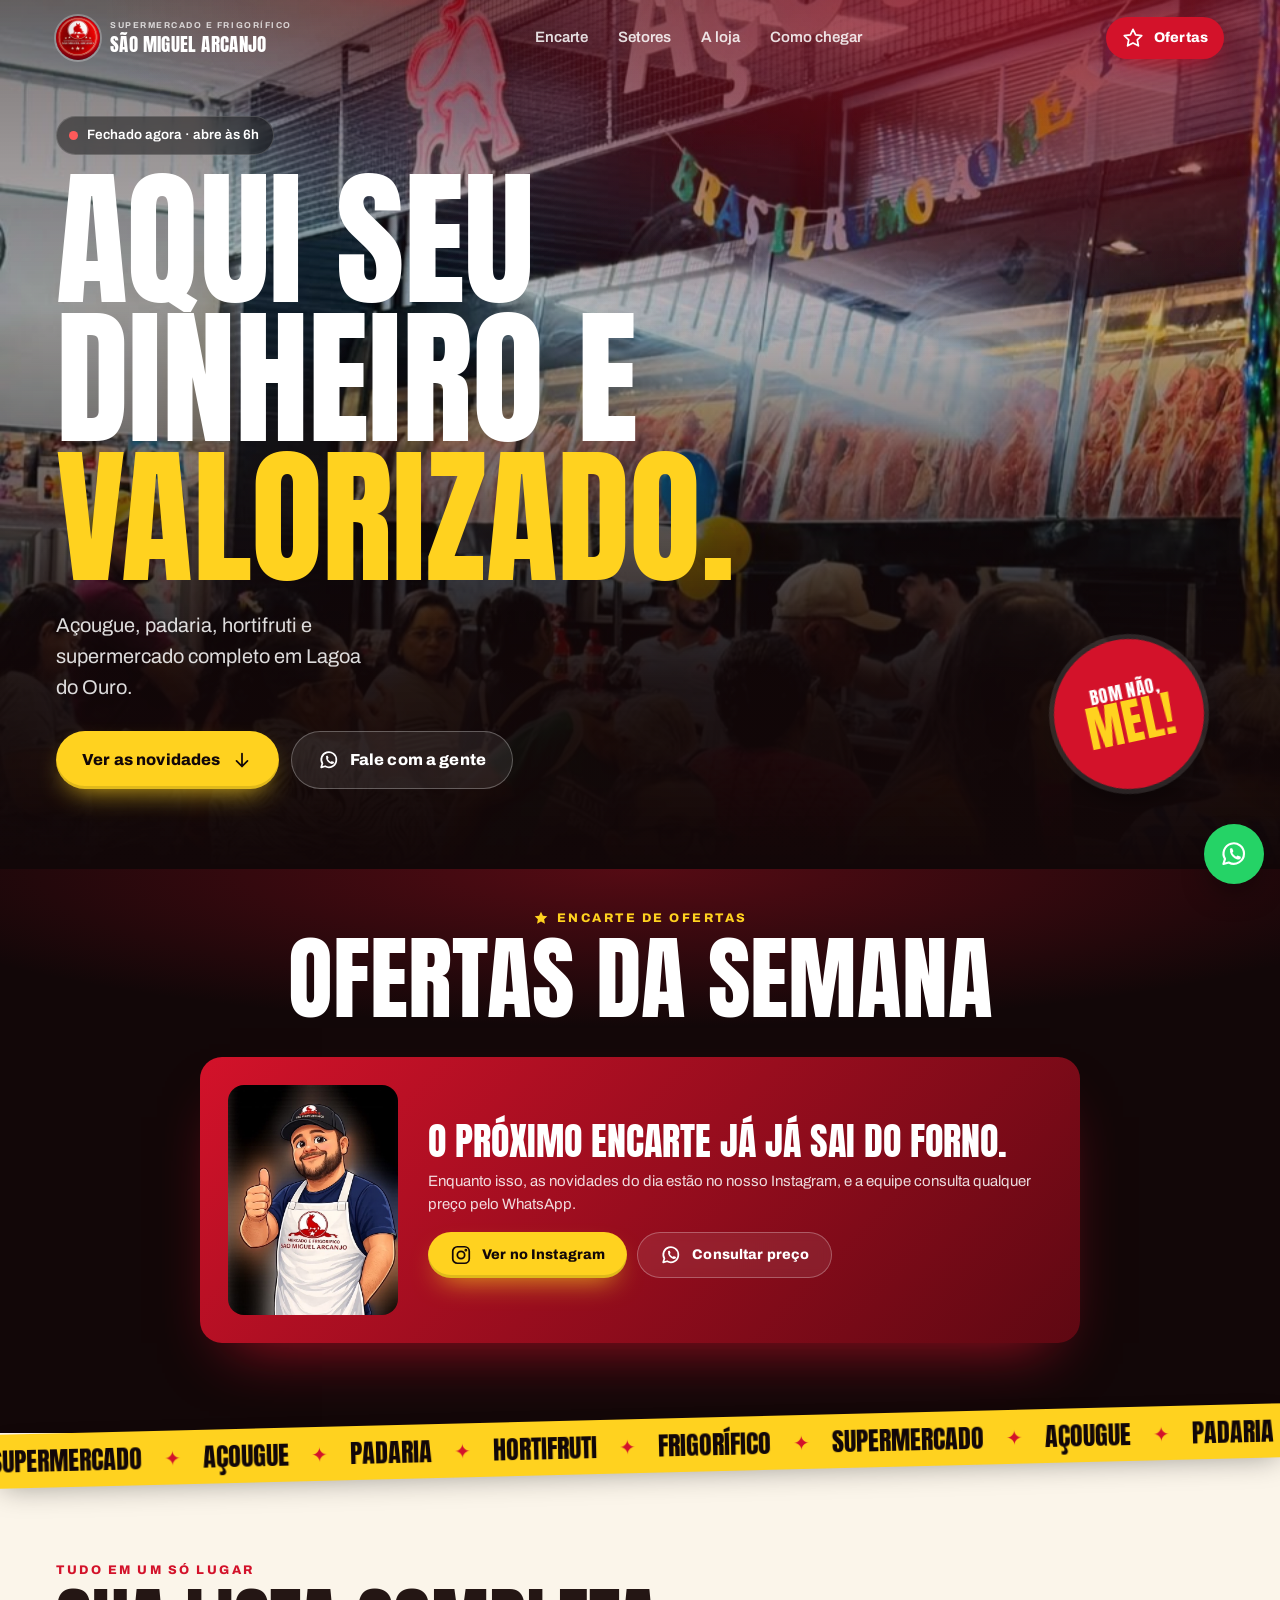
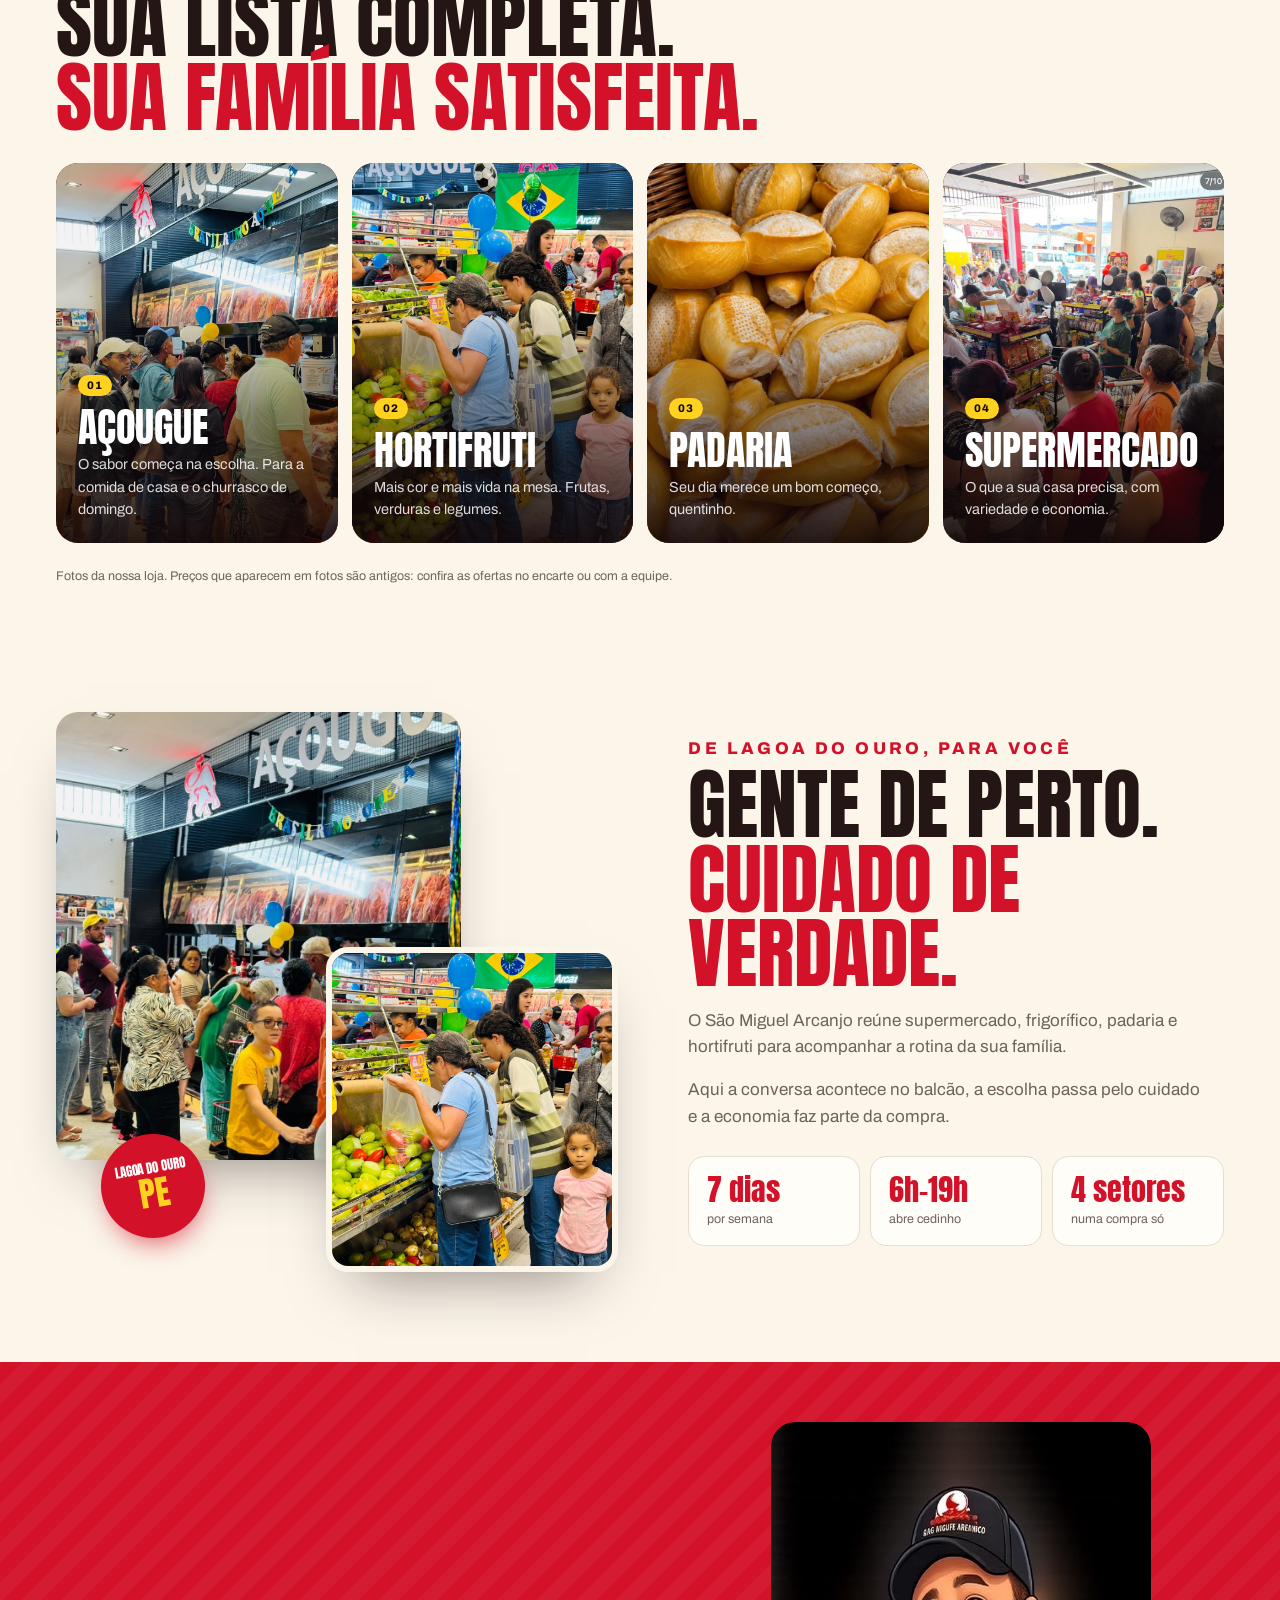
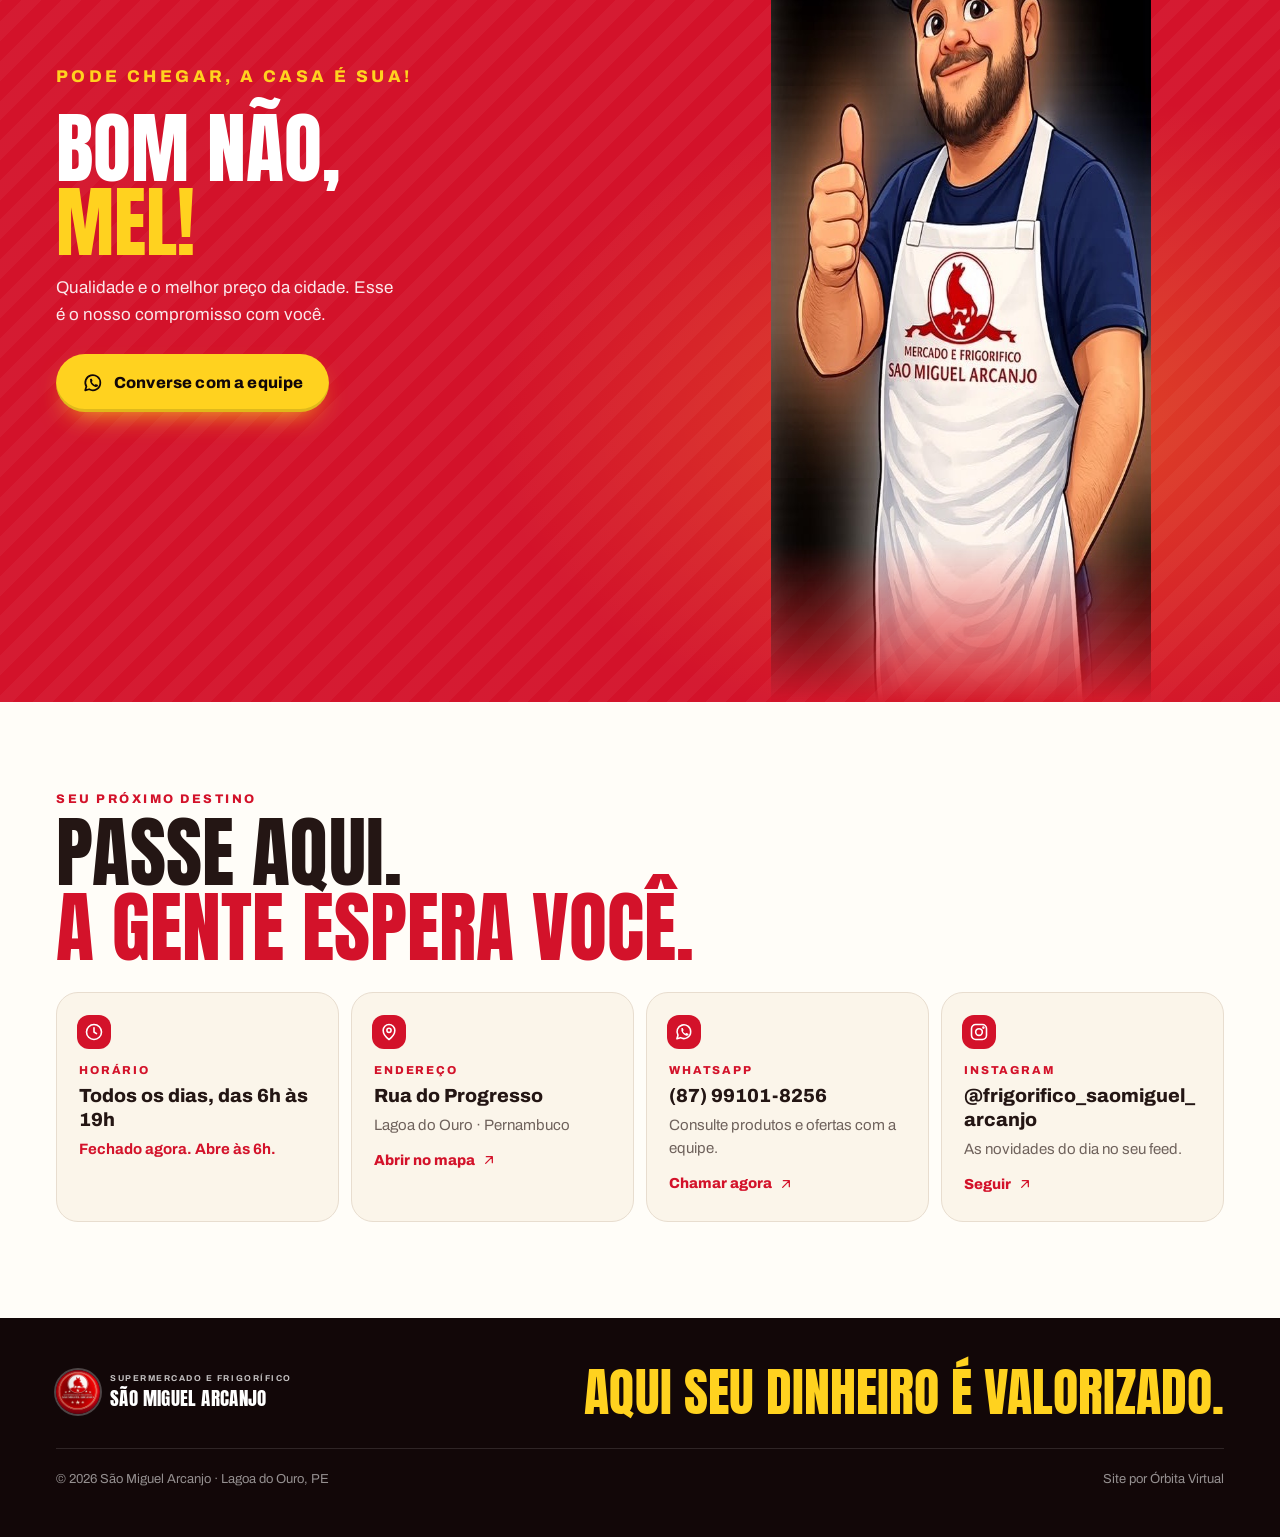
<file: index.html>
<!doctype html>
<html lang="pt-BR">
<head>
<meta charset="utf-8">
<meta name="viewport" content="width=device-width,initial-scale=1,viewport-fit=cover">
<meta name="theme-color" content="#120708">
<title>São Miguel Arcanjo · Aqui seu dinheiro é valorizado</title>
<meta name="description" content="Supermercado e Frigorífico São Miguel Arcanjo em Lagoa do Ouro, PE. Encarte de ofertas da semana, açougue, padaria, hortifruti e supermercado. Todos os dias, das 6h às 19h.">
<meta property="og:title" content="São Miguel Arcanjo · Ofertas da semana">
<meta property="og:description" content="Veja o encarte de ofertas do São Miguel Arcanjo. Todos os dias, das 6h às 19h, em Lagoa do Ouro.">
<meta property="og:type" content="website">
<meta property="og:image" content="https://yotucroni95-droid.github.io/s-omiguelarcanjosite/assets/marca.jpg">
<link rel="icon" href="assets/marca.jpg">
<link rel="apple-touch-icon" href="assets/marca.jpg">
<link rel="preconnect" href="https://fonts.googleapis.com">
<link rel="preconnect" href="https://fonts.gstatic.com" crossorigin>
<link href="https://fonts.googleapis.com/css2?family=Anton&family=Archivo:wght@400;500;600;700;800;900&display=swap" rel="stylesheet">
<link rel="stylesheet" href="style.css?v=20261119">
<script>document.documentElement.classList.add('js')</script>
<script type="module" src="app.js?v=encarte-20261127"></script>
</head>
<body>
<svg class="svg-defs" aria-hidden="true"><defs>
  <symbol id="arrow" viewBox="0 0 24 24"><path d="M5 12h14M13 6l6 6-6 6"/></symbol>
  <symbol id="down" viewBox="0 0 24 24"><path d="M12 5v14M6 13l6 6 6-6"/></symbol>
  <symbol id="up-right" viewBox="0 0 24 24"><path d="m7 17 10-10M8 7h9v9"/></symbol>
  <symbol id="clock" viewBox="0 0 24 24"><circle cx="12" cy="12" r="9"/><path d="M12 7v5l3 2"/></symbol>
  <symbol id="pin" viewBox="0 0 24 24"><path d="M19 10c0 6-7 11-7 11S5 16 5 10a7 7 0 1 1 14 0Z"/><circle cx="12" cy="10" r="2.5"/></symbol>
  <symbol id="star" viewBox="0 0 24 24"><path d="m12 2.5 2.9 6 6.6.9-4.8 4.6 1.2 6.5L12 17.4l-5.9 3.1 1.2-6.5L2.5 9.4l6.6-.9z"/></symbol>
  <symbol id="share" viewBox="0 0 24 24"><circle cx="18" cy="5" r="2.6"/><circle cx="6" cy="12" r="2.6"/><circle cx="18" cy="19" r="2.6"/><path d="m8.3 10.8 7.4-4.4M8.3 13.2l7.4 4.4"/></symbol>
  <symbol id="expand" viewBox="0 0 24 24"><path d="M4 9V4h5M20 9V4h-5M4 15v5h5M20 15v5h-5"/></symbol>
  <symbol id="instagram" viewBox="0 0 24 24"><rect x="3" y="3" width="18" height="18" rx="5"/><circle cx="12" cy="12" r="4"/><circle cx="17.3" cy="6.7" r=".6" fill="currentColor"/></symbol>
  <symbol id="whatsapp" viewBox="0 0 24 24"><path d="M20 11.6a8.2 8.2 0 0 1-12.2 7.2L3.5 20l1.3-4.1A8.2 8.2 0 1 1 20 11.6Z"/><path d="M8.6 8.2c.2-.6.6-.9 1-.9h.6c.2 0 .4.1.5.4l.7 1.7c.1.2 0 .5-.1.7l-.5.6c-.1.2-.1.4 0 .6.6 1.1 1.5 2 2.6 2.6.2.1.4.1.6 0l.6-.5c.2-.2.5-.2.7-.1l1.7.7c.3.1.4.3.4.5v.6c0 .5-.3.9-.9 1.1-.6.2-1.4.3-2.4-.1-2.3-.8-4.2-2.7-5-5-.4-1-.3-1.8-.1-2.4Z" fill="currentColor" stroke="none"/></symbol>
  <symbol id="close" viewBox="0 0 24 24"><path d="M6 6l12 12M18 6 6 18"/></symbol>
</defs></svg>

<a class="skip" href="#principal">Pular para o conteúdo</a>

<header class="top" id="topo">
  <a class="brand" href="#inicio" aria-label="São Miguel Arcanjo, início">
    <img src="assets/marca.jpg" alt="" width="44" height="44">
    <span><small>Supermercado e Frigorífico</small>São Miguel Arcanjo</span>
  </a>
  <nav class="nav" aria-label="Navegação principal">
    <a href="#ofertas">Encarte</a><a href="#setores">Setores</a><a href="#loja">A loja</a><a href="#visite">Como chegar</a>
  </nav>
  <a class="btn btn-red btn-sm top-cta" href="#ofertas" data-cta-ofertas><svg class="icon"><use href="#star"/></svg><span>Ofertas</span></a>
</header>

<main id="principal">

<!-- ============ TOPO ============ -->
<section class="hero" id="inicio">
  <img class="hero-bg" src="assets/loja.jpg" alt="" fetchpriority="high">
  <div class="hero-shade"></div>
  <div class="hero-in">
    <p class="status" data-status><span class="status-dot"></span><span data-status-txt>Todos os dias, das 6h às 19h</span></p>
    <h1 class="hero-title">
      <span class="line"><span>Aqui seu</span></span>
      <span class="line"><span>dinheiro é</span></span>
      <span class="line"><span class="hl">valorizado.</span></span>
    </h1>
    <p class="hero-sub">Açougue, padaria, hortifruti e supermercado completo em Lagoa do Ouro.</p>
    <div class="hero-actions">
      <a class="btn btn-yellow btn-lg" href="#ofertas" data-hero-cta>
        <span data-hero-cta-txt>Ver o encarte da semana</span><svg class="icon"><use href="#down"/></svg>
      </a>
      <a class="btn btn-ghost btn-lg" href="https://wa.me/5587991018256"><svg class="icon"><use href="#whatsapp"/></svg>Fale com a gente</a>
    </div>
  </div>
  <div class="hero-stamp" aria-hidden="true"><span>Bom não,</span><b>mel!</b></div>
</section>

<!-- ============ ENCARTE ============ -->
<section class="ofertas" id="ofertas" aria-labelledby="ofertas-titulo">
  <div class="ofertas-head">
    <p class="kicker"><svg class="icon"><use href="#star"/></svg> Encarte de ofertas</p>
    <h2 id="ofertas-titulo" data-ofertas-titulo>Ofertas da semana</h2>
    <div class="validade" data-validade hidden>
      <span data-validade-txt></span>
      <span class="countdown" data-countdown aria-live="off"></span>
    </div>
  </div>

  <!-- Com encarte no ar -->
  <div class="encarte" data-encarte hidden>
    <div class="paginas-nav" data-paginas-nav hidden></div>
    <div class="paginas" data-paginas></div>
    <div class="encarte-acoes">
      <button class="btn btn-yellow btn-lg" type="button" data-compartilhar><svg class="icon"><use href="#share"/></svg>Mandar o encarte pra alguém</button>
      <a class="btn btn-ghost btn-lg" href="https://wa.me/5587991018256?text=Ol%C3%A1!%20Vi%20o%20encarte%20no%20site%20e%20quero%20consultar%20uma%20oferta." ><svg class="icon"><use href="#whatsapp"/></svg>Consultar pelo WhatsApp</a>
    </div>
    <p class="encarte-nota">Aceitamos Pix, à vista, cartão de crédito e débito ou transferência. Confira a validade de cada encarte.</p>
  </div>

  <!-- Sem encarte no ar -->
  <div class="sem-encarte" data-sem-encarte>
    <div class="sem-card">
      <img src="assets/mascote-recorte.jpg" alt="Mascote do São Miguel Arcanjo fazendo sinal de positivo" loading="lazy" width="580" height="880">
      <div>
        <h3>O próximo encarte já já sai do forno.</h3>
        <p>Enquanto isso, as novidades do dia estão no nosso Instagram, e a equipe consulta qualquer preço pelo WhatsApp.</p>
        <div class="sem-acoes">
          <a class="btn btn-yellow" href="https://www.instagram.com/frigorifico_saomiguel_arcanjo/" target="_blank" rel="noopener noreferrer"><svg class="icon"><use href="#instagram"/></svg>Ver no Instagram</a>
          <a class="btn btn-ghost" href="https://wa.me/5587991018256?text=Ol%C3%A1!%20Gostaria%20de%20consultar%20as%20ofertas%20do%20S%C3%A3o%20Miguel%20Arcanjo."><svg class="icon"><use href="#whatsapp"/></svg>Consultar preço</a>
        </div>
      </div>
    </div>
  </div>
</section>

<div class="ticker" aria-hidden="true"><div class="ticker-track">
  <span>Supermercado</span><i>✦</i><span>Açougue</span><i>✦</i><span>Padaria</span><i>✦</i><span>Hortifruti</span><i>✦</i><span>Frigorífico</span><i>✦</i>
  <span>Supermercado</span><i>✦</i><span>Açougue</span><i>✦</i><span>Padaria</span><i>✦</i><span>Hortifruti</span><i>✦</i><span>Frigorífico</span><i>✦</i>
</div></div>

<!-- ============ SETORES ============ -->
<section class="setores" id="setores" aria-labelledby="setores-titulo">
  <div class="sec-head reveal">
    <p class="kicker dark">Tudo em um só lugar</p>
    <h2 id="setores-titulo">Sua lista completa.<br><em>Sua família satisfeita.</em></h2>
  </div>
  <div class="setor-trilho" data-trilho>
    <article class="setor reveal">
      <img src="assets/acougue.jpg" alt="Balcão de atendimento do açougue" loading="lazy">
      <div class="setor-txt"><span class="setor-n">01</span><h3>Açougue</h3><p>O sabor começa na escolha. Para a comida de casa e o churrasco de domingo.</p></div>
    </article>
    <article class="setor reveal">
      <img src="assets/hortifruti.jpg" alt="Clientes escolhendo frutas e verduras" loading="lazy">
      <div class="setor-txt"><span class="setor-n">02</span><h3>Hortifruti</h3><p>Mais cor e mais vida na mesa. Frutas, verduras e legumes.</p></div>
    </article>
    <article class="setor reveal">
      <img src="assets/padaria.jpg" alt="Pães dourados em uma cesta da padaria" loading="lazy">
      <div class="setor-txt"><span class="setor-n">03</span><h3>Padaria</h3><p>Seu dia merece um bom começo, quentinho.</p></div>
    </article>
    <article class="setor reveal">
      <img src="assets/mercado.jpg" alt="Clientes na área de caixas do supermercado" loading="lazy">
      <div class="setor-txt"><span class="setor-n">04</span><h3>Supermercado</h3><p>O que a sua casa precisa, com variedade e economia.</p></div>
    </article>
  </div>
  <div class="trilho-dots" data-trilho-dots aria-hidden="true"><i></i><i></i><i></i><i></i></div>
  <p class="foto-nota">Fotos da nossa loja. Preços que aparecem em fotos são antigos: confira as ofertas no encarte ou com a equipe.</p>
</section>

<!-- ============ A LOJA ============ -->
<section class="loja" id="loja" aria-labelledby="loja-titulo">
  <div class="loja-fotos reveal">
    <img class="f1" src="assets/loja.jpg" alt="Movimento de clientes no açougue" loading="lazy">
    <img class="f2" src="assets/hortifruti.jpg" alt="Setor de hortifruti" loading="lazy">
    <span class="loja-selo">Lagoa do Ouro<br><b>PE</b></span>
  </div>
  <div class="loja-txt reveal">
    <p class="kicker dark">De Lagoa do Ouro, para você</p>
    <h2 id="loja-titulo">Gente de perto.<br><em>Cuidado de verdade.</em></h2>
    <p>O São Miguel Arcanjo reúne supermercado, frigorífico, padaria e hortifruti para acompanhar a rotina da sua família.</p>
    <p>Aqui a conversa acontece no balcão, a escolha passa pelo cuidado e a economia faz parte da compra.</p>
    <ul class="selos">
      <li><b>7 dias</b><span>por semana</span></li>
      <li><b data-horario="{abre}h–{fecha}h">6h–19h</b><span>abre cedinho</span></li>
      <li><b>4 setores</b><span>numa compra só</span></li>
    </ul>
  </div>
</section>

<!-- ============ MASCOTE ============ -->
<section class="mascote" aria-label="Bom não, mel!">
  <div class="mascote-txt reveal">
    <p class="kicker">Pode chegar, a casa é sua!</p>
    <h2>Bom não,<br><em>mel!</em></h2>
    <p>Qualidade e o melhor preço da cidade. Esse é o nosso compromisso com você.</p>
    <a class="btn btn-yellow btn-lg" href="https://wa.me/5587991018256"><svg class="icon"><use href="#whatsapp"/></svg>Converse com a equipe</a>
  </div>
  <img class="mascote-img reveal" src="assets/mascote-recorte.jpg" alt="Mascote do São Miguel Arcanjo, de boné e avental, fazendo sinal de positivo" loading="lazy" width="580" height="880">
</section>

<!-- ============ VISITE ============ -->
<section class="visite" id="visite" aria-labelledby="visite-titulo">
  <div class="sec-head reveal">
    <p class="kicker dark">Seu próximo destino</p>
    <h2 id="visite-titulo">Passe aqui.<br><em>A gente espera você.</em></h2>
  </div>
  <div class="cards">
    <div class="card reveal">
      <svg class="icon"><use href="#clock"/></svg>
      <small>Horário</small>
      <h3 data-horario="Todos os dias, das {abre}h às {fecha}h">Todos os dias, das 6h às 19h</h3>
      <p class="card-status" data-status-card>De segunda a domingo.</p>
    </div>
    <a class="card reveal" href="https://www.google.com/maps/search/?api=1&query=Supermercado%20e%20Frigor%C3%ADfico%20S%C3%A3o%20Miguel%20Arcanjo%20Rua%20do%20Progresso%20Lagoa%20do%20Ouro%20PE" target="_blank" rel="noopener noreferrer">
      <svg class="icon"><use href="#pin"/></svg>
      <small>Endereço</small>
      <h3>Rua do Progresso</h3>
      <p>Lagoa do Ouro · Pernambuco</p>
      <span class="card-link">Abrir no mapa <svg class="icon"><use href="#up-right"/></svg></span>
    </a>
    <a class="card reveal" href="https://wa.me/5587991018256">
      <svg class="icon"><use href="#whatsapp"/></svg>
      <small>WhatsApp</small>
      <h3>(87) 99101-8256</h3>
      <p>Consulte produtos e ofertas com a equipe.</p>
      <span class="card-link">Chamar agora <svg class="icon"><use href="#up-right"/></svg></span>
    </a>
    <a class="card reveal" href="https://www.instagram.com/frigorifico_saomiguel_arcanjo/" target="_blank" rel="noopener noreferrer">
      <svg class="icon"><use href="#instagram"/></svg>
      <small>Instagram</small>
      <h3>@frigorifico_saomiguel_arcanjo</h3>
      <p>As novidades do dia no seu feed.</p>
      <span class="card-link">Seguir <svg class="icon"><use href="#up-right"/></svg></span>
    </a>
  </div>
</section>

</main>

<footer class="rodape">
  <a class="brand" href="#inicio"><img src="assets/marca.jpg" alt="" width="44" height="44"><span><small>Supermercado e Frigorífico</small>São Miguel Arcanjo</span></a>
  <p>Aqui seu dinheiro é valorizado.</p>
  <div class="rodape-baixo"><span>© <span id="ano">2026</span> São Miguel Arcanjo · Lagoa do Ouro, PE</span><a href="https://yotucroni95-droid.github.io/orbitavirtual/">Site por Órbita Virtual</a></div>
</footer>

<a class="zap" href="https://wa.me/5587991018256" aria-label="Atendimento pelo WhatsApp"><svg class="icon"><use href="#whatsapp"/></svg></a>

<dialog class="visor" id="visor" aria-label="Encarte em tela cheia">
  <div class="visor-barra">
    <span data-visor-titulo>Encarte</span>
    <button type="button" class="visor-fechar" data-visor-fechar aria-label="Fechar"><svg class="icon"><use href="#close"/></svg></button>
  </div>
  <div class="visor-area" data-visor-area><img data-visor-img alt=""></div>
  <p class="visor-dica">Toque duas vezes para aproximar. Use dois dedos para dar zoom.</p>
</dialog>
</body>
</html>
</file>
<file: style.css>
/* São Miguel Arcanjo · visual de 16/11/2026
   Cores da marca: vermelho do logo, preto do encarte e o amarelo das etiquetas de preço. */
:root{
  --red:#D3122A; --red-2:#A50D20; --red-deep:#5E0812;
  --black:#120708; --black-2:#1D0B0D;
  --yellow:#FFD21F; --yellow-2:#F2B705;
  --cream:#FBF5EA; --paper:#FFFDF8; --ink:#241614; --muted:#6F625C; --line:#E8DDCF;
  --display:'Anton','Impact','Arial Narrow',sans-serif;
  --body:'Archivo',system-ui,-apple-system,'Segoe UI',sans-serif;
  --gutter:clamp(16px,5vw,56px);
  --radius:22px;
  --ease:cubic-bezier(.16,1,.3,1);
  --top-h:64px;
}
*{box-sizing:border-box}
html{scroll-behavior:smooth;scroll-padding-top:calc(var(--top-h) + 8px);-webkit-text-size-adjust:100%}
body{margin:0;font:400 16px/1.55 var(--body);color:var(--ink);background:var(--cream);-webkit-font-smoothing:antialiased;overflow-x:hidden}
img{max-width:100%;display:block}
a{color:inherit;text-decoration:none}
button{font:inherit;color:inherit;cursor:pointer;background:none;border:0}
a,button{-webkit-tap-highlight-color:transparent}
:focus-visible{outline:3px solid var(--yellow);outline-offset:3px;border-radius:6px}
h1,h2,h3{margin:0}
em{font-style:normal}
.svg-defs{position:absolute;width:0;height:0;overflow:hidden}
.icon{width:22px;height:22px;fill:none;stroke:currentColor;stroke-width:1.9;stroke-linecap:round;stroke-linejoin:round;flex-shrink:0}
.skip{position:absolute;left:-999px;top:8px;z-index:100;background:var(--yellow);color:var(--black);padding:10px 14px;border-radius:10px;font-weight:700}
.skip:focus{left:8px}

/* ---------- botões ---------- */
.btn{display:inline-flex;align-items:center;justify-content:center;gap:10px;height:50px;padding:0 22px;border-radius:999px;font:800 15px/1 var(--body);letter-spacing:.01em;transition:transform .2s var(--ease),background .2s,box-shadow .2s;white-space:nowrap}
.btn:active{transform:scale(.96)}
.btn-lg{height:58px;padding:0 26px;font-size:16px}
.btn-sm{height:42px;padding:0 16px;font-size:14px}
.btn-red{background:var(--red);color:#fff;box-shadow:0 10px 24px -10px rgba(211,18,42,.8)}
.btn-red:hover{background:var(--red-2)}
.btn-yellow{background:var(--yellow);color:var(--black);box-shadow:0 12px 28px -12px rgba(255,210,31,.9),inset 0 -3px 0 rgba(0,0,0,.12)}
.btn-yellow:hover{background:#FFDB4D}
.btn-ghost{background:rgba(255,255,255,.08);color:#fff;border:1.5px solid rgba(255,255,255,.28);backdrop-filter:blur(6px);-webkit-backdrop-filter:blur(6px)}
.btn-ghost:hover{background:rgba(255,255,255,.16)}

/* ---------- topo fixo ---------- */
.top{position:fixed;inset:0 0 auto;z-index:50;height:var(--top-h);padding:0 var(--gutter);padding-top:env(safe-area-inset-top);display:flex;align-items:center;gap:20px;justify-content:space-between;color:#fff;transition:background .3s,box-shadow .3s,backdrop-filter .3s}
.top.solid{background:rgba(18,7,8,.86);backdrop-filter:blur(14px) saturate(1.4);-webkit-backdrop-filter:blur(14px) saturate(1.4);box-shadow:0 1px 0 rgba(255,255,255,.08)}
.brand{display:flex;align-items:center;gap:10px;font:400 17px/1 var(--display);letter-spacing:.02em;text-transform:uppercase}
.brand img{width:44px;height:44px;border-radius:50%;object-fit:cover;box-shadow:0 0 0 2px rgba(255,255,255,.25)}
.brand small{display:block;font:700 8.5px/1 var(--body);letter-spacing:.18em;opacity:.75;margin-bottom:5px}
.nav{display:none;gap:30px;font-weight:600;font-size:15px}
.nav a{position:relative;opacity:.85}
.nav a:hover{opacity:1}
.nav a::after{content:"";position:absolute;left:0;right:0;bottom:-6px;height:2px;background:var(--yellow);transform:scaleX(0);transition:transform .3s var(--ease)}
.nav a:hover::after{transform:scaleX(1)}
.top-cta.pulse{animation:pulse 2.4s infinite}
@keyframes pulse{0%{box-shadow:0 0 0 0 rgba(211,18,42,.6)}70%{box-shadow:0 0 0 12px rgba(211,18,42,0)}100%{box-shadow:0 0 0 0 rgba(211,18,42,0)}}

/* ---------- abertura ---------- */
.hero{position:relative;min-height:min(86svh,820px);display:flex;align-items:flex-end;padding:calc(var(--top-h) + 40px) var(--gutter) 56px;color:#fff;overflow:hidden;background:var(--black)}
.hero-bg{position:absolute;inset:0;width:100%;height:100%;object-fit:cover;object-position:center 35%;transform:scale(1.08);animation:zoom 14s var(--ease) forwards}
@keyframes zoom{to{transform:scale(1)}}
.hero-shade{position:absolute;inset:0;background:
  radial-gradient(120% 70% at 80% 0%,rgba(211,18,42,.55),transparent 60%),
  linear-gradient(180deg,rgba(18,7,8,.55) 0%,rgba(18,7,8,.25) 35%,rgba(18,7,8,.92) 78%,var(--black) 100%)}
.hero-in{position:relative;z-index:2;max-width:760px}
.status{display:inline-flex;align-items:center;gap:9px;margin:0 0 18px;padding:8px 14px 8px 12px;border-radius:999px;background:rgba(0,0,0,.45);border:1px solid rgba(255,255,255,.16);font-size:13.5px;font-weight:600;backdrop-filter:blur(8px);-webkit-backdrop-filter:blur(8px)}
.status-dot{width:9px;height:9px;border-radius:50%;background:#9AA0AC}
.status.aberto .status-dot{background:#2EE07A;box-shadow:0 0 0 0 rgba(46,224,122,.7);animation:blip 1.8s infinite}
.status.fechado .status-dot{background:#FF5A5A}
@keyframes blip{70%{box-shadow:0 0 0 9px rgba(46,224,122,0)}100%{box-shadow:0 0 0 0 rgba(46,224,122,0)}}
.hero-title{font:400 clamp(58px,17vw,148px)/.9 var(--display);text-transform:uppercase;letter-spacing:-.005em}
.hero-title .line{display:block;overflow:hidden;padding-bottom:.04em}
.hero-title .line>span{display:inline-block}
.js .hero-title .line>span{transform:translateY(105%);animation:rise .9s var(--ease) forwards}
.js .hero-title .line:nth-child(2)>span{animation-delay:.08s}
.js .hero-title .line:nth-child(3)>span{animation-delay:.16s}
@keyframes rise{to{transform:none}}
.hl{color:var(--yellow);position:relative}
.hero-sub{margin:20px 0 28px;max-width:30ch;font-size:clamp(16px,4.3vw,20px);color:rgba(255,255,255,.86)}
.hero-actions{display:flex;flex-wrap:wrap;gap:12px}
.hero-actions .btn{flex:1 1 auto}
.js .hero-sub,.js .hero-actions,.js .status{opacity:0;transform:translateY(16px);animation:fadeup .8s .35s var(--ease) forwards}
.js .hero-actions{animation-delay:.45s}
.js .status{animation-delay:.05s}
@keyframes fadeup{to{opacity:1;transform:none}}
.hero-actions .btn-yellow .icon{animation:nudge 1.6s ease-in-out infinite}
@keyframes nudge{50%{transform:translateY(4px)}}
.hero-stamp{position:absolute;z-index:3;right:var(--gutter);top:calc(var(--top-h) + 24px);width:96px;height:96px;border-radius:50%;background:var(--red);display:grid;place-content:center;text-align:center;transform:rotate(-12deg);box-shadow:0 0 0 5px rgba(255,255,255,.12),0 14px 30px -8px rgba(0,0,0,.6);font:400 12px/1 var(--display);text-transform:uppercase;letter-spacing:.03em;animation:spin-in 1s .6s var(--ease) both}
.hero-stamp b{font-weight:400;font-size:30px;color:var(--yellow);line-height:.95}
@keyframes spin-in{from{opacity:0;transform:rotate(-80deg) scale(.4)}}

/* ---------- encarte ---------- */
.ofertas{background:var(--black);color:#fff;padding:20px 0 64px;position:relative}
.ofertas::before{content:"";position:absolute;inset:0;background:radial-gradient(90% 40% at 50% 0%,rgba(211,18,42,.35),transparent 70%);pointer-events:none}
.ofertas-head{position:relative;padding:0 var(--gutter);text-align:center;margin-bottom:22px}
.kicker{display:inline-flex;align-items:center;gap:8px;margin:0 0 10px;font:800 12.5px/1 var(--body);letter-spacing:.2em;text-transform:uppercase;color:var(--yellow)}
.kicker .icon{width:16px;height:16px;fill:currentColor;stroke:none}
.kicker.dark{color:var(--red)}
.ofertas h2{font:400 clamp(44px,12vw,92px)/.92 var(--display);text-transform:uppercase}
.validade{display:flex;flex-wrap:wrap;justify-content:center;align-items:center;gap:8px 12px;margin-top:14px;font-size:15px;color:rgba(255,255,255,.8)}
.countdown{display:inline-flex;align-items:center;gap:6px;padding:7px 12px;border-radius:999px;background:var(--red);color:#fff;font:700 14px/1 var(--body);font-variant-numeric:tabular-nums}
.countdown:empty{display:none}

.paginas-nav{position:sticky;top:var(--top-h);z-index:20;display:flex;justify-content:center;gap:8px;padding:10px var(--gutter);margin-bottom:14px;background:linear-gradient(var(--black) 70%,transparent)}
.paginas-nav button{height:38px;padding:0 16px;border-radius:999px;border:1.5px solid rgba(255,255,255,.22);font-weight:700;font-size:14px;color:#fff;transition:background .2s,color .2s,border-color .2s}
.paginas-nav button[aria-current="true"]{background:var(--yellow);border-color:var(--yellow);color:var(--black)}
.paginas{position:relative;display:grid;gap:18px;padding:0 10px;max-width:1240px;margin:0 auto}
.pagina{margin:0;position:relative;border-radius:14px;overflow:hidden;background:#2a1416;box-shadow:0 24px 60px -24px rgba(0,0,0,.9),0 0 0 1px rgba(255,255,255,.06)}
.pagina img{width:100%;height:auto;aspect-ratio:var(--ar,9/16)}
.pagina .ampliar{position:absolute;right:10px;bottom:10px;display:inline-flex;align-items:center;gap:7px;height:40px;padding:0 14px;border-radius:999px;background:rgba(18,7,8,.78);color:#fff;font-weight:700;font-size:13.5px;backdrop-filter:blur(6px);-webkit-backdrop-filter:blur(6px)}
.pagina .ampliar .icon{width:18px;height:18px}
.pagina-n{position:absolute;left:10px;bottom:18px;padding:6px 10px;border-radius:999px;background:var(--yellow);color:var(--black);font:800 12px/1 var(--body);letter-spacing:.06em;text-transform:uppercase}
.js .pagina{opacity:0;transform:translateY(30px) scale(.98);transition:opacity .8s var(--ease),transform .8s var(--ease)}
.js .pagina.visto{opacity:1;transform:none}
.encarte-acoes{display:flex;flex-wrap:wrap;justify-content:center;gap:12px;padding:26px var(--gutter) 0}
.encarte-acoes .btn{flex:1 1 280px;max-width:380px}
.encarte-nota{margin:16px auto 0;padding:0 var(--gutter);max-width:640px;text-align:center;font-size:13.5px;color:rgba(255,255,255,.6)}

.sem-encarte{padding:0 var(--gutter)}
.sem-card{position:relative;max-width:880px;margin:0 auto;display:grid;grid-template-columns:110px 1fr;gap:18px;align-items:center;padding:20px;border-radius:var(--radius);background:linear-gradient(135deg,var(--red) 0%,var(--red-deep) 100%);box-shadow:0 30px 60px -30px rgba(211,18,42,.8);overflow:hidden}
.sem-card img{width:110px;height:150px;object-fit:cover;object-position:top;border-radius:16px}
.sem-card h3{font:400 clamp(24px,6.4vw,38px)/1 var(--display);text-transform:uppercase}
.sem-card p{margin:10px 0 16px;color:rgba(255,255,255,.85);font-size:15px}
.sem-acoes{display:flex;flex-wrap:wrap;gap:10px}
.sem-acoes .btn{height:46px;font-size:14px}

/* ---------- faixa ---------- */
.ticker{background:var(--yellow);color:var(--black);overflow:hidden;padding:14px 0;transform:rotate(-1.4deg);margin:-14px -10px 0;position:relative;z-index:2;box-shadow:0 10px 30px -12px rgba(0,0,0,.4)}
.ticker-track{display:flex;width:max-content;gap:22px;align-items:center;font:400 26px/1 var(--display);text-transform:uppercase;animation:roll 22s linear infinite}
.ticker i{font-style:normal;color:var(--red);font-size:20px}
@keyframes roll{to{transform:translateX(-50%)}}

/* ---------- títulos de seção ---------- */
.sec-head{padding:0 var(--gutter);margin-bottom:28px}
.sec-head h2,.loja h2,.mascote h2{font:400 clamp(40px,10.5vw,78px)/.95 var(--display);text-transform:uppercase}
.sec-head h2 em,.loja h2 em{color:var(--red)}

/* ---------- setores ---------- */
.setores{padding:84px 0 56px;background:var(--cream)}
.setor-trilho{display:flex;gap:14px;overflow-x:auto;scroll-snap-type:x mandatory;padding:0 var(--gutter) 6px;scrollbar-width:none;overscroll-behavior-x:contain}
.setor-trilho::-webkit-scrollbar{display:none}
.setor{position:relative;flex:0 0 78%;max-width:360px;aspect-ratio:4/5.4;border-radius:var(--radius);overflow:hidden;scroll-snap-align:center;color:#fff;background:#3a2422;isolation:isolate}
.setor img{position:absolute;inset:0;width:100%;height:100%;object-fit:cover;transition:transform 1.2s var(--ease);z-index:-2}
.setor::after{content:"";position:absolute;inset:0;background:linear-gradient(180deg,transparent 35%,rgba(18,7,8,.92));z-index:-1}
.setor:hover img{transform:scale(1.06)}
.setor-txt{position:absolute;left:0;right:0;bottom:0;padding:22px}
.setor-n{display:inline-block;padding:5px 9px;border-radius:999px;background:var(--yellow);color:var(--black);font:800 11px/1 var(--body);letter-spacing:.1em}
.setor h3{margin:10px 0 6px;font:400 40px/1 var(--display);text-transform:uppercase}
.setor p{margin:0;font-size:14.5px;color:rgba(255,255,255,.85)}
.trilho-dots{display:flex;justify-content:center;gap:7px;margin-top:16px}
.trilho-dots i{width:7px;height:7px;border-radius:99px;background:#D8CBBB;transition:width .3s var(--ease),background .3s}
.trilho-dots i.on{width:22px;background:var(--red)}
.foto-nota{margin:18px var(--gutter) 0;font-size:12.5px;color:var(--muted)}

/* ---------- loja ---------- */
.loja{padding:40px var(--gutter) 90px;display:grid;gap:36px;background:var(--cream)}
.loja-fotos{position:relative;height:clamp(340px,95vw,560px)}
.loja-fotos img{position:absolute;object-fit:cover;border-radius:var(--radius);box-shadow:0 30px 60px -30px rgba(36,22,20,.55)}
.loja-fotos .f1{left:0;top:0;width:72%;height:80%}
.loja-fotos .f2{right:0;bottom:0;width:52%;height:58%;border:6px solid var(--cream)}
.loja-selo{position:absolute;left:8%;bottom:6%;width:104px;height:104px;border-radius:50%;background:var(--red);color:#fff;display:grid;place-content:center;text-align:center;font:400 13px/1.05 var(--display);text-transform:uppercase;transform:rotate(-10deg);box-shadow:0 12px 26px -8px rgba(211,18,42,.7)}
.loja-selo b{font-weight:400;font-size:34px;color:var(--yellow)}
.loja-txt p{color:var(--muted);font-size:17px;max-width:52ch}
.loja-txt h2{margin-bottom:18px}
.selos{list-style:none;padding:0;margin:26px 0 0;display:grid;grid-template-columns:repeat(3,1fr);gap:10px}
.selos li{padding:14px 12px;border-radius:16px;background:var(--paper);border:1px solid var(--line)}
.selos b{display:block;font:400 clamp(22px,6vw,30px)/1 var(--display);color:var(--red)}
.selos span{display:block;margin-top:6px;font-size:12.5px;color:var(--muted);line-height:1.3}

/* ---------- mascote ---------- */
.mascote{position:relative;background:var(--red);color:#fff;overflow:hidden;display:grid;padding:72px var(--gutter) 0;isolation:isolate}
.mascote::before{content:"";position:absolute;inset:0;background:
  radial-gradient(60% 50% at 80% 70%,rgba(255,210,31,.28),transparent 70%),
  repeating-linear-gradient(-45deg,rgba(255,255,255,.04) 0 14px,transparent 14px 28px);z-index:-1}
.mascote .kicker{color:var(--yellow)}
.mascote h2 em{color:var(--yellow)}
.mascote-txt p{font-size:17px;max-width:34ch;color:rgba(255,255,255,.9);margin:16px 0 26px}
.mascote-img{width:min(78vw,380px);justify-self:center;margin-top:32px;border-radius:24px 24px 0 0;
  -webkit-mask-image:linear-gradient(180deg,#000 82%,transparent);mask-image:linear-gradient(180deg,#000 82%,transparent)}

/* ---------- visite ---------- */
.visite{padding:84px 0 96px;background:var(--paper)}
.cards{display:grid;gap:12px;padding:0 var(--gutter)}
.card{position:relative;display:block;padding:22px 22px 22px 70px;border-radius:var(--radius);background:var(--cream);border:1px solid var(--line);transition:transform .3s var(--ease),box-shadow .3s,border-color .3s}
a.card:hover{transform:translateY(-3px);border-color:var(--red);box-shadow:0 18px 36px -22px rgba(211,18,42,.6)}
.card>.icon{position:absolute;left:20px;top:22px;width:34px;height:34px;padding:7px;border-radius:12px;background:var(--red);color:#fff}
.card small{display:block;font:800 11.5px/1 var(--body);letter-spacing:.16em;text-transform:uppercase;color:var(--red);margin-bottom:8px}
.card h3{font:800 19px/1.25 var(--body);word-break:break-word}
.card p{margin:6px 0 0;color:var(--muted);font-size:15px}
.card-status.aberto{color:#13893F;font-weight:700}
.card-status.fechado{color:var(--red);font-weight:700}
.card-link{display:inline-flex;align-items:center;gap:6px;margin-top:12px;font-weight:800;font-size:14.5px;color:var(--red)}
.card-link .icon{width:16px;height:16px}

/* ---------- rodapé ---------- */
.rodape{background:var(--black);color:#fff;padding:48px var(--gutter) calc(110px + env(safe-area-inset-bottom))}
.rodape>p{margin:16px 0 30px;font:400 clamp(30px,8vw,52px)/1 var(--display);text-transform:uppercase;color:var(--yellow)}
.rodape-baixo{display:flex;flex-wrap:wrap;gap:8px 24px;justify-content:space-between;padding-top:20px;border-top:1px solid rgba(255,255,255,.12);font-size:13px;color:rgba(255,255,255,.55)}
.rodape-baixo a:hover{color:#fff}

/* ---------- WhatsApp flutuante ---------- */
.zap{position:fixed;right:16px;bottom:calc(16px + env(safe-area-inset-bottom));z-index:40;width:60px;height:60px;border-radius:50%;display:grid;place-items:center;background:#25D366;color:#fff;box-shadow:0 14px 30px -10px rgba(0,0,0,.55);transition:transform .25s var(--ease)}
.zap .icon{width:30px;height:30px;stroke-width:1.7}
.zap:active{transform:scale(.92)}

/* ---------- tela cheia ---------- */
.visor{position:fixed;inset:0;width:100%;height:100%;max-width:none;max-height:none;margin:0;padding:0;border:0;background:#000;color:#fff;overscroll-behavior:contain}
.visor[open]{display:flex;flex-direction:column}
.visor::backdrop{background:#000}
.visor-barra{display:flex;align-items:center;justify-content:space-between;gap:12px;padding:calc(10px + env(safe-area-inset-top)) 14px 10px 18px;font-weight:700;font-size:15px}
.visor-fechar{width:46px;height:46px;border-radius:50%;background:rgba(255,255,255,.12);display:grid;place-items:center}
.visor-area{flex:1;overflow:auto;-webkit-overflow-scrolling:touch;touch-action:pan-x pan-y pinch-zoom}
.visor-area img{width:100%;max-width:900px;margin:0 auto;transition:width .25s var(--ease)}
.visor-area.zoom img{width:200%;max-width:none}
.visor-dica{margin:0;padding:10px 16px calc(12px + env(safe-area-inset-bottom));text-align:center;font-size:12.5px;color:rgba(255,255,255,.6)}
body.travado{overflow:hidden}

/* ---------- aparecer ao rolar ---------- */
.js .reveal{opacity:0;transform:translateY(28px);transition:opacity .8s var(--ease),transform .8s var(--ease)}
.js .reveal.visto{opacity:1;transform:none}
.setor-trilho .setor.reveal:nth-child(2){transition-delay:.08s}
.setor-trilho .setor.reveal:nth-child(3){transition-delay:.16s}
.setor-trilho .setor.reveal:nth-child(4){transition-delay:.24s}

/* ---------- telas maiores ---------- */
@media (min-width:700px){
  .paginas{grid-template-columns:repeat(auto-fit,minmax(min(100%,420px),1fr));padding:0 var(--gutter);gap:24px}
  .paginas.uma{grid-template-columns:minmax(0,620px);justify-content:center}
  .paginas-nav{display:none!important}
  .sem-card{grid-template-columns:170px 1fr;padding:28px;gap:30px}
  .sem-card img{width:170px;height:230px}
  .cards{grid-template-columns:1fr 1fr}
  .selos li{padding:18px}
}
@media (min-width:980px){
  :root{--top-h:76px}
  .nav{display:flex}
  .brand{font-size:19px}
  .hero{align-items:center;padding-bottom:80px}
  .hero-actions .btn{flex:0 0 auto}
  .hero-stamp{width:150px;height:150px;font-size:18px;top:auto;bottom:80px;right:calc(var(--gutter) + 20px)}
  .hero-stamp b{font-size:48px}
  .ofertas{padding:40px 0 90px}
  .setor-trilho{display:grid;grid-template-columns:repeat(4,1fr);overflow:visible}
  .setor{max-width:none}
  .trilho-dots{display:none}
  .loja{grid-template-columns:1.05fr 1fr;align-items:center;gap:70px;padding-top:70px}
  .mascote{grid-template-columns:1.1fr .9fr;align-items:end;padding-top:0}
  .mascote-txt{align-self:center;padding:80px 0}
  .mascote-img{margin-top:60px}
  .cards{grid-template-columns:repeat(4,1fr)}
  .card{padding:72px 22px 24px}
  .card>.icon{top:22px}
  .rodape{display:grid;grid-template-columns:1fr auto;align-items:center;gap:0 40px;padding-bottom:48px}
  .rodape>p{margin:0;text-align:right}
  .rodape-baixo{grid-column:1/-1;margin-top:30px}
}
@media (prefers-reduced-motion:reduce){
  *,*::before,*::after{animation:none!important;transition:none!important}
  .js .reveal,.js .pagina,.js .hero-sub,.js .hero-actions,.js .status{opacity:1;transform:none}
  .js .hero-title .line>span{transform:none}
  html{scroll-behavior:auto}
}
</file>
